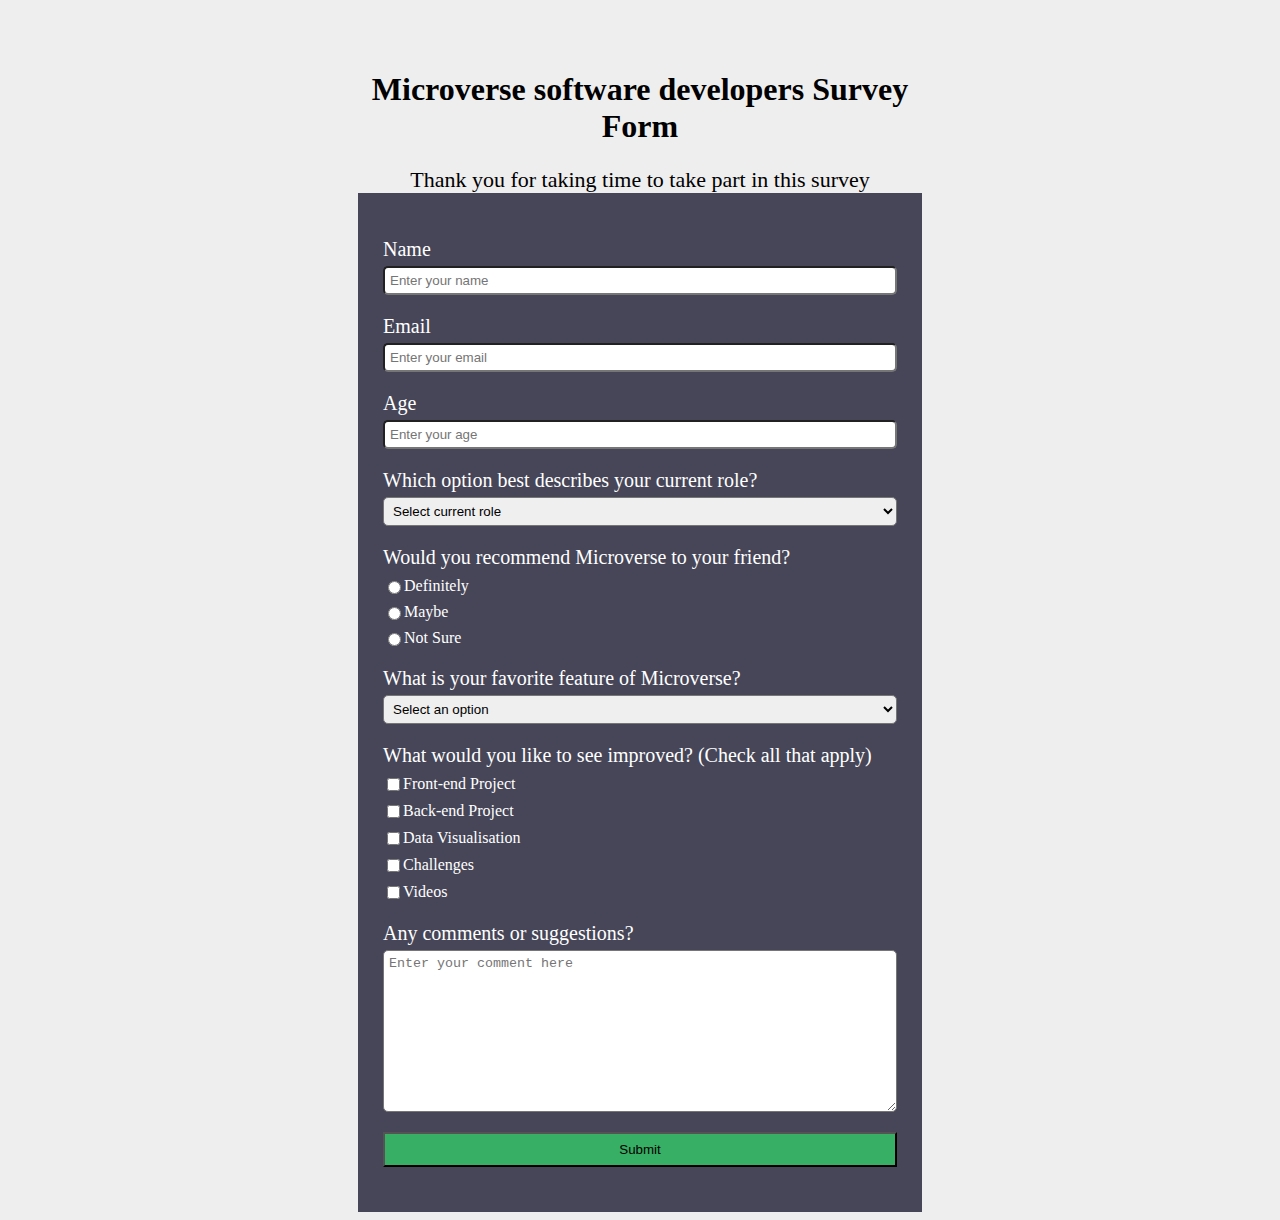
<file: index.html>
<!DOCTYPE html>
<html lang="en">

<head>
  <meta charset="UTF-8">
  <title>Fork Me! FCC: Test Suite Template</title>
  <link rel="stylesheet" href="css/style.css">
</head>
 
<body>
    <h1 id="title">Microverse software developers Survey Form</h1>
    <p id="description">Thank you for taking time to take part in this survey</p>
    <form action="" id="survey-form">
      <label for="" id="name-label">Name</label>
      <input type="text" id="name" required placeholder="Enter your name">
      <label for="" id="email-label">Email</label>
      <input type="email" id="email" required placeholder="Enter your email">
      <label for="" id="number-label">Age</label>
      <input type="number" id="number" max="20" min="5" placeholder="Enter your age">
      <label for="" id="dropdown-lable">Which option best describes your current role?</label>
      <select name="" id="dropdown">
	<option disabled selected value>Select current role</option>
        <option value="Student" >Student</option>
        <option value="Full-Time Job">Full Time Job</option>
        <option value="Full Time Learner">Full Time Learner</option>
        <option value="Prefer not to say">Prefer not to say</option>
        <option value="other">other</option>
      </select>
      <label for="" id="radio-label">Would you recommend Microverse to your friend?</label>
     <div><input type="radio" name="radio-button" value="definitely">Definitely</div>
     <div><input type="radio" name="radio-button" value="maybe">Maybe</div>
     <div><input type="radio" name="radio-button" value="notSure">Not Sure</div>
      <label for=""></label>
      <label for="" id="dropdown-lable">What is your favorite feature of Microverse?</label>
      <select name="" id="dropdown">
	<option disabled selected value>Select an option</option>
        <option value="Challenges" >Challange</option>
        <option value="Community">Community</option>
        <option value="Project">Project</option>
        <option value="Open Source">Open Source</option>
      </select>
      <label for="" id="improve-label">What would you like to see improved? (Check all that apply)</label>
     <div><input type="checkbox" id="box" value="frontEndProject"> Front-end Project</div>
     <div><input type="checkbox" id="box" value="backEndProject"> Back-end Project</div>
      <div><input type="checkbox" id="box" value="dataVisualisation"> Data Visualisation</div>
      <div><input type="checkbox" id="box" value="challenges"> Challenges</div>
      <div><input type="checkbox" id="box" value="videos"> Videos</div>
      <label for="" id="comment-label">Any comments or suggestions?</label>
      <textarea name="" id="textArea" cols="30" rows="10" placeholder="Enter your comment here"></textarea>
      <button id="submit">Submit</button>
    </form>
  <script src="https://cdn.freecodecamp.org/testable-projects-fcc/v1/bundle.js"></script>

  <!--

    Hello Camper!

    For now, the test suite only works in Chrome!
    Please read the README below in the JS Editor before beginning.
    Feel free to delete this message once you have read it.
    Good luck and Happy Coding!

    - The freeCodeCamp Team

    -->
  <script src="js/index.js"></script>
</body>

</html>
</file>
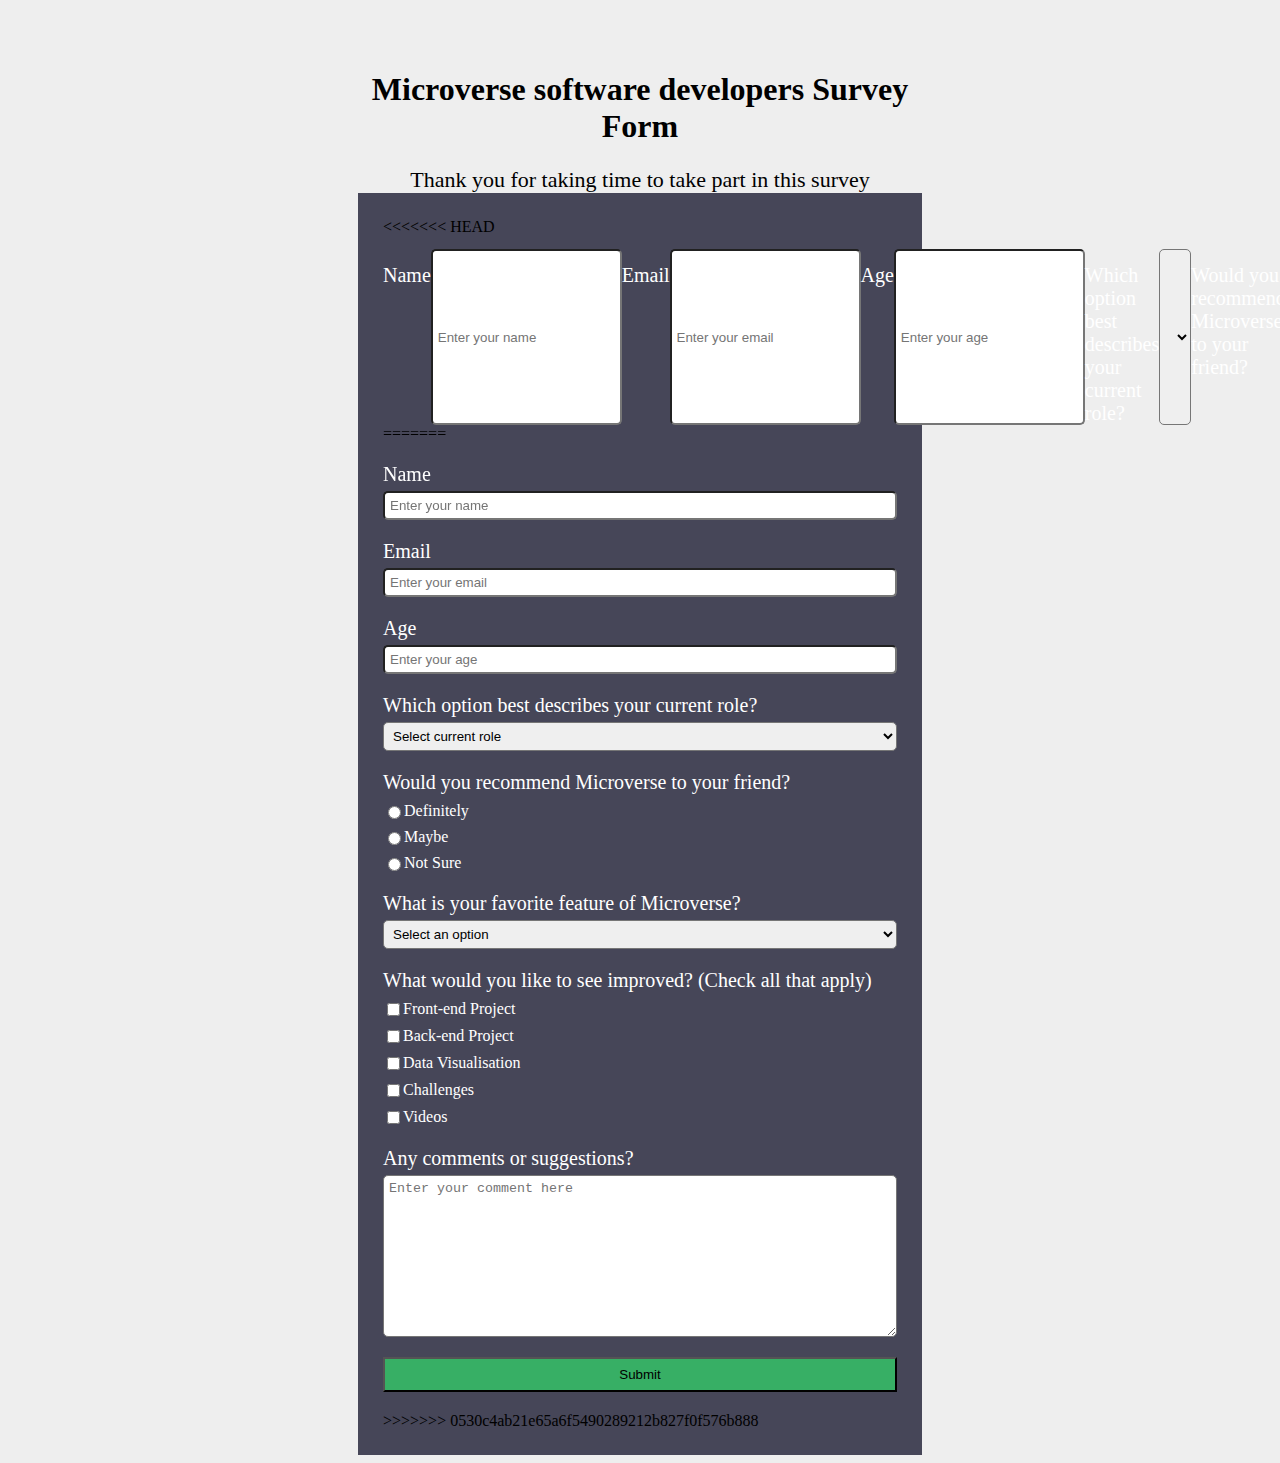
<file: fcc-test-suite-template-master/index.html>
<!DOCTYPE html>
<html lang="en">

<head>
  <meta charset="UTF-8">
  <title>Fork Me! FCC: Test Suite Template</title>
  <link rel="stylesheet" href="css/style.css">
</head>
 
<body>
    <h1 id="title">Microverse software developers Survey Form</h1>
    <p id="description">Thank you for taking time to take part in this survey</p>
    <form action="" id="survey-form">
<<<<<<< HEAD
      <div class="form-container">
        <label for="" id="name-label">Name</label>
        <input type="text" id="name" placeholder="Enter your name">
        <label for="" id="email-label">Email</label>
        <input type="email" id="email" placeholder="Enter your email">
        <label for="" id="age-number">Age</label>
        <input type="number" id="age" maxlength="20" minlength="5" placeholder="Enter your age">
        <label for="" id="dropdown-lable">Which option best describes your current role?</label>
        <select name="" id="dropdown">
          <option value="Student"></option>
          <option value="Full-Time Job"></option>
          <option value="Full Time Learner"></option>
          <option value="Prefer not to say"></option>
          <option value="other"></option>
        </select>
        <label for="" id="radio-label">Would you recommend Microverse to your friend?</label>
        <input type="radio" name="radio-button">Definitely
        <input type="radio" name="radio-button">Maybe
        <input type="radio" name="radio-button">Not Sure
        <label for=""></label>
        <label for="" id="dropdown-lable">What is your favorite feature of Microverse?</label>
        <select name="" id="dropdown" placeholder="select your current role">
          <option value="Challenges"></option>
          <option value="Community"></option>
          <option value="Project"></option>
          <option value="Open Source"></option>
        </select>
        <label for="">What would you like to see improved? (Check all that apply)</label>
        <input type="checkbox"> Front-end Project
        <input type="checkbox"> Back-end Project
        <input type="checkbox"> Data Visualisation
        <input type="checkbox"> Challenges
        <input type="checkbox"> Videos
        <label for="">Any comments or suggestions?</label>
        <textarea name="" id="textArea" cols="30" rows="10" placeholder="Enter your comment here"></textarea>
        <button id="submit">Submit</button>
      </div>
=======
      <label for="" id="name-label">Name</label>
      <input type="text" id="name" placeholder="Enter your name">
      <label for="" id="email-label">Email</label>
      <input type="email" id="email" placeholder="Enter your email">
      <label for="" id="age-number">Age</label>
      <input type="number" id="age" maxlength="20" minlength="5" placeholder="Enter your age">
      <label for="" id="dropdown-lable">Which option best describes your current role?</label>
      <select name="" id="dropdown">
	<option disabled selected value>Select current role</option>
        <option value="Student" >Student</option>
        <option value="Full-Time Job">Full Time Job</option>
        <option value="Full Time Learner">Full Time Learner</option>
        <option value="Prefer not to say">Prefer not to say</option>
        <option value="other">other</option>
      </select>
      <label for="" id="radio-label">Would you recommend Microverse to your friend?</label>
     <div><input type="radio" name="radio-button">Definitely</div>
     <div><input type="radio" name="radio-button">Maybe</div>
     <div><input type="radio" name="radio-button">Not Sure</div>
      <label for=""></label>
      <label for="" id="dropdown-lable">What is your favorite feature of Microverse?</label>
      <select name="" id="dropdown">
	<option disabled selected value>Select an option</option>
        <option value="Challenges" >Challange</option>
        <option value="Community">Community</option>
        <option value="Project">Project</option>
        <option value="Open Source">Open Source</option>
      </select>
      <label for="" id="improve-label">What would you like to see improved? (Check all that apply)</label>
     <div><input type="checkbox" id="box"> Front-end Project</div>
     <div><input type="checkbox" id="box"> Back-end Project</div>
      <div><input type="checkbox" id="box"> Data Visualisation</div>
      <div><input type="checkbox" id="box"> Challenges</div>
      <div><input type="checkbox" id="box"> Videos</div>
      <label for="" id="comment-label">Any comments or suggestions?</label>
      <textarea name="" id="textArea" cols="30" rows="10" placeholder="Enter your comment here"></textarea>
      <button id="submit">Submit</button>
>>>>>>> 0530c4ab21e65a6f5490289212b827f0f576b888
    </form>
  <script src="https://cdn.freecodecamp.org/testable-projects-fcc/v1/bundle.js"></script>

  <!--

    Hello Camper!

    For now, the test suite only works in Chrome!
    Please read the README below in the JS Editor before beginning.
    Feel free to delete this message once you have read it.
    Good luck and Happy Coding!

    - The freeCodeCamp Team

    -->
  <script src="js/index.js"></script>
</body>

</html>
</file>
<file: css/style.css>
body {
  background: #eee;
  margin-top: 30px;
  display: flex;
  padding: 20px 350px 0px 350px;
  flex-direction: column;
  justify-content: center;
  align-items: centet;
}

form {
  background: rgba(27, 27, 50, 0.8);
  padding: 25px;
  display: flex;
  flex-direction: column;
}

#title {
  text-align: center;
  margin-bottom: 10px;
}
h1, p {
  margin-bottom: 0px !important;
}

#description {
  text-align: center;
  font-size: 22px;
}

#name, #email, #number, #dropdown, #textArea {
  padding: 5px;
  border-radius: 5px;
  margin-top: 5px;
}

#name-label, #email-label, #number-label, #dropdown-lable, #radio-label, #improve-label, #comment-label {
  margin-top: 20px;
  color: white;
  font-size: 20px;
}

div {
  display: flex;
  flex-direction: row;
  margin-top: 8px;
  color: white;
}

#submit {
  margin: 20px 0px;
  background: #37af65;
  margin: 20px 0px;
  padding: 8px;
}

#name, #box {
  color: white;
}
</file>
<file: fcc-test-suite-template-master/css/style.css>
body {
  background: #eee;
  margin-top: 30px;
  display: flex;
  padding: 20px 350px 0px 350px;
  flex-direction: column;
  justify-content: center;
  align-items: centet;
}

form {
  background: rgba(27, 27, 50, 0.8);
  padding: 25px;
  display: flex;
  flex-direction: column;
}

#title {
  text-align: center;
  margin-bottom: 10px;
}
h1, p {
  margin-bottom: 0px !important;
}

#description {
  text-align: center;
  font-size: 22px;
}

#name, #email, #age, #dropdown, #textArea {
  padding: 5px;
  border-radius: 5px;
  margin-top: 5px;
}

#name-label, #email-label, #age-number, #dropdown-lable, #radio-label, #improve-label, #comment-label {
  margin-top: 20px;
  color: white;
  font-size: 20px;
}

div {
  display: flex;
  flex-direction: row;
  margin-top: 8px;
  color: white;
}

#submit {
  margin: 20px 0px;
  background: #37af65;
  margin: 20px 0px;
  padding: 8px;
}

#name, #box {
  color: white;
}
</file>
